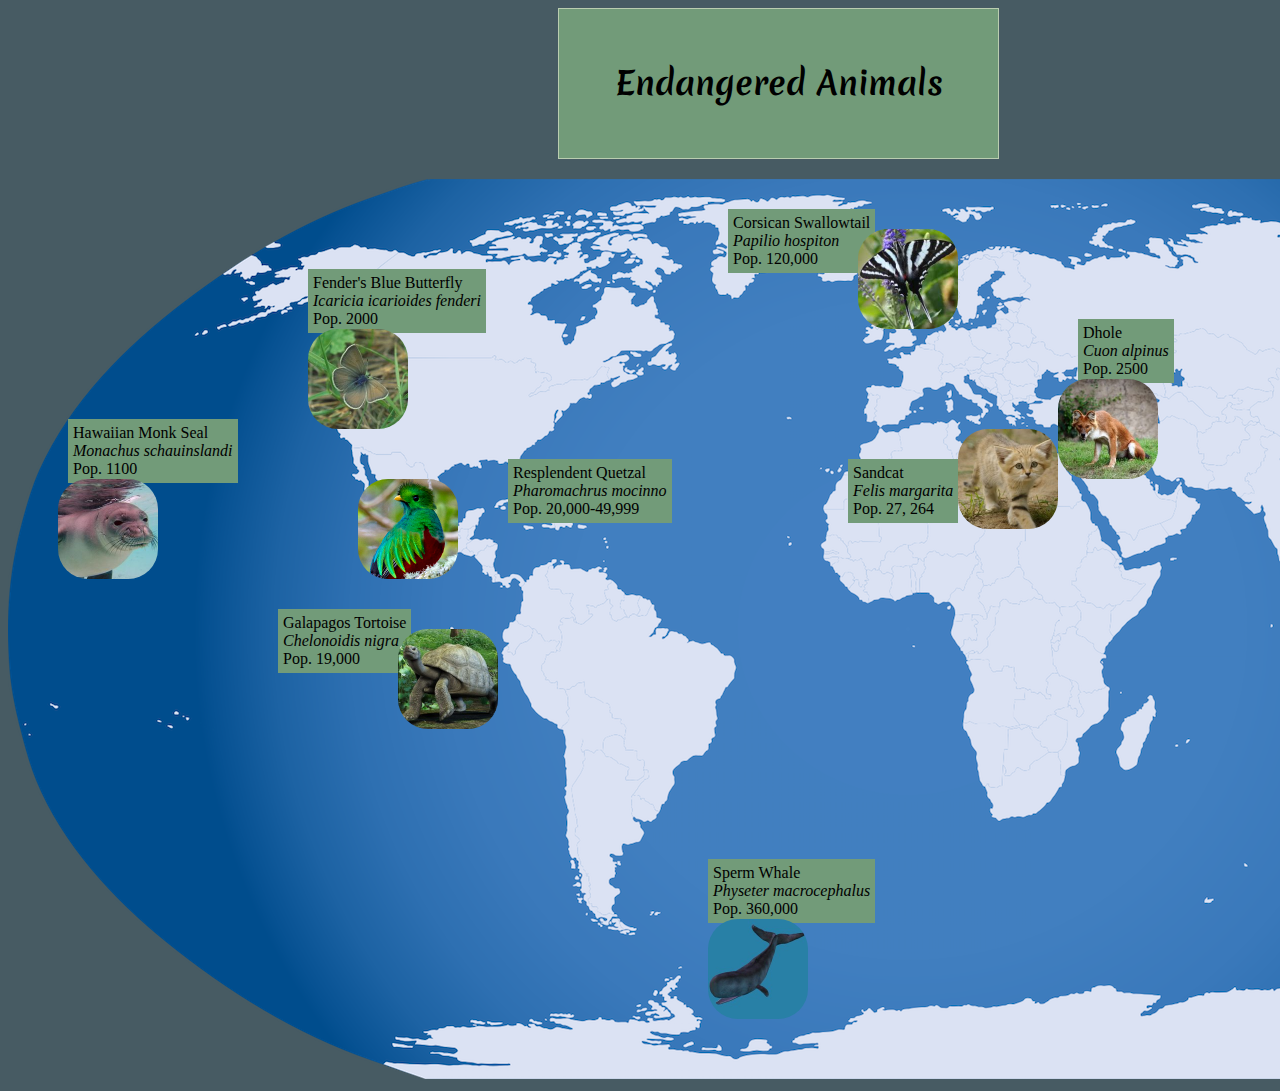
<file: endangered-species/index.html>
<!DOCTYPE html>
<html>
  <head>
    <link href="https://fonts.googleapis.com/css?family=Merienda" rel="stylesheet">
    <link rel="stylesheet" href="css/styles.css" media="screen" title="no title" charset="utf-8">
    <meta charset="utf-8">
    <title>Endangered Animals</title>
  </head>
  <body>
    <div id="nav">
      <h1>Endangered Animals</h1>
    </div>
    <div id="content">
      <!-- <img src="img/map.jpg" alt="map" /> -->
      <img src="img/mapv2.png" alt="map" />
    <div id="badges">

      <span id="cat-text">Sandcat<br> <em>Felis margarita</em> <br> Pop. 27, 264</span>
      <img src="img/af-sandcat.jpg-c200" alt="" id="sandcat" />
      <span id="whale-text">Sperm Whale<br> <em>Physeter macrocephalus</em> <br> Pop. 360,000</span>
      <img src="img/an-spermwhale.jpg" alt="" id="sperm-whale" />
      <span id="bear-text">Asian Black Bear<br> <em>Ursus thibetanus</em><br> Pop. 28,000</span>
      <img src="img/asianblackbear.jpg" alt="" id="bear" />
      <span id="bird-text">Resplendent Quetzal<br> <em>Pharomachrus mocinno </em><br> Pop. 20,000-49,999</span>
      <img src="img/ca-resbirdcenam.jpg" alt="" id="bird" />
      <span id="butterfly-text">Corsican Swallowtail<br> <em>Papilio hospiton</em><br> Pop. 120,000</span>
      <img src="img/eu-corsicaswallowtail.jpg" alt="" id="butterfly" />
      <span id="tortoise-text">Galapagos Tortoise<br> <em>Chelonoidis nigra</em><br> Pop. 19,000</span>
      <img src="img/galapagos-tortoise.jpg" alt="" id="tortoise" />
      <span id="seal-text">Hawaiian Monk Seal<br> <em>Monachus schauinslandi </em><br> Pop. 1100</span>
      <img src="img/hawaiimonkseal.jpg" alt="" id="seal" />
      <span id="fox-text">Dhole <br> <em>Cuon alpinus </em> <br>Pop. 2500</span>
      <img src="img/me-dhole.jpg-c200" alt="" id="fox" />
      <span id="butterfly2-text">Fender's Blue Butterfly <br> <em>Icaricia icarioides fenderi </em> <br> Pop. 2000</span>
      <img src="img/na-fender'sblue.jpg" alt="" id="butterfly2" />
      <span id="chipmunk-text">Numbat <br> <em> Myrmecobius fasciatus</em> <br> Pop. 45,001 </span>
      <img src="img/numbataussie.jpg" alt="" id="wombmonk" />
      <span id="fish-text">Rainbow Parrotfish <br> <em>Scarus guacamaia </em> <br> Pop. 98,765</span>
      <img src="img/oc-rainbow-parrotfish.jpg-c200" alt="" id="fish" />
    </div>
    </div>
  </body>
</html>
</file>
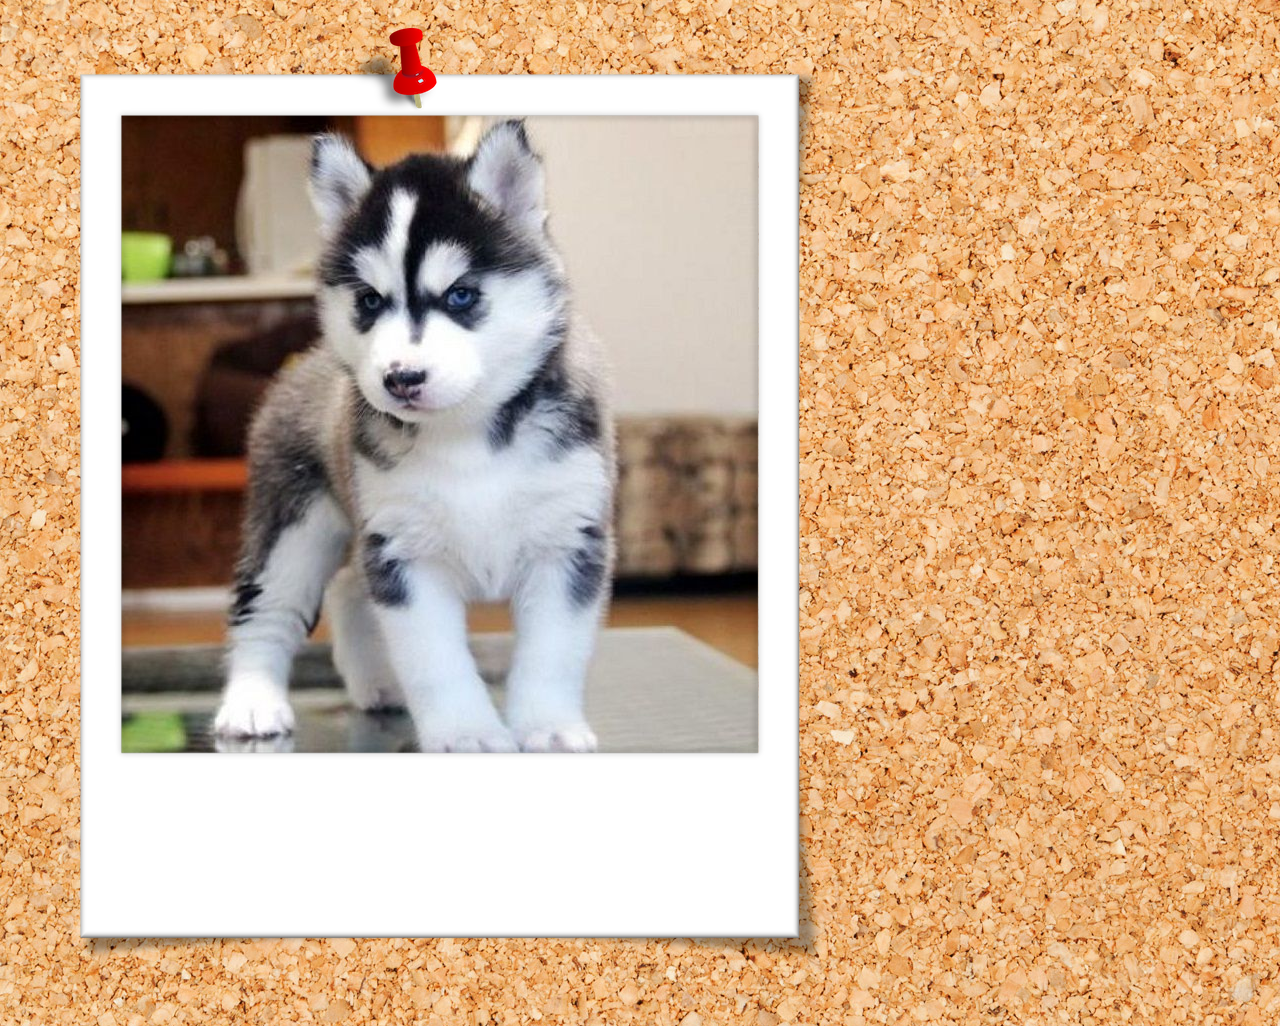
<file: pinboard/index.html>
<!DOCTYPE html>
<html>
  <head>
    <link rel="stylesheet" href="css/styles.css" media="screen" title="no title" charset="utf-8">
    <meta charset="utf-8">
    <title>PINBOARD!!!</title>
  </head>
  <body>
    <div id="container">
      <!-- <img id="polaroid" src="img/polaroid.png" /> -->
      <img id="picture" src="img/pup3.jpg" />
      <!-- <img id="pin" src="img/red-pin.png" /> -->
    </div>
  </body>
</html>
</file>
<file: endangered-species/css/styles.css>
body {
  background-color: #475B63;
}

#nav {
  margin-bottom: 20px;
  background-color: #729B79;
  border: solid 1px #BACDB0;
  display: block;
  margin-left: 550px;
  width: 30%;
  text-align: center;
  padding: 30px;
}

#nav h1 {
  font-family: 'Merienda', cursive;
  padding: 0;
}

#content {
  display: block;
  margin: auto;
  position: relative;
}

#sperm-whale {
  position: absolute;
  height: 100px;
  width: 100px;
  top: 740px;
  left: 700px;
}

#whale-text {
  position: absolute;
  top: 680px;
  left: 700px;
  background-color: #729B79;
  padding: 5px;
}

#bear {
  position: absolute;
  height: 100px;
  width: 100px;
  top: 150px;
  left: 1300px;
}

#bear-text{
  position: absolute;
  top: 90px;
  left: 1300px;
  background-color: #729B79;
  padding: 5px;
}

#bird {
  position: absolute;
  height: 100px;
  width: 100px;
  top: 300px;
  left: 350px;
}

#bird-text {
  position: absolute;
  top: 280px;
  left: 500px;
  background-color: #729B79;
  padding: 5px;
}

#butterfly {
  position: absolute;
  height: 100px;
  width: 100px;
  top: 50px;
  left: 850px;
}

#butterfly-text {
  position: absolute;
  top: 30px;
  left: 720px;
  background-color: #729B79;
  padding: 5px;
}

#tortoise {
  position: absolute;
  height: 100px;
  width: 100px;
  top: 450px;
  left: 390px;
}

#tortoise-text {
  position: absolute;
  top: 430px;
  left: 270px;
  background-color: #729B79;
  padding: 5px;
}

#seal {
  position: absolute;
  height: 100px;
  width: 100px;
  top: 300px;
  left: 50px;
}

#seal-text{
  position: absolute;
  top: 240px;
  left: 60px;
  background-color: #729B79;
  padding: 5px;
}

#sandcat {
  position: absolute;
  height: 100px;
  width: 100px;
  top: 250px;
  left: 950px;
}

#cat-text {
  position: absolute;
  top: 280px;
  left: 840px;
  background-color: #729B79;
  padding: 5px;
}


#fox {
  position: absolute;
  height: 100px;
  width: 100px;
  top: 200px;
  left: 1050px;
}

#fox-text {
  position: absolute;
  top: 140px;
  left: 1070px;
  background-color: #729B79;
  padding: 5px;
}

#butterfly2 {
  position: absolute;
  height: 100px;
  width: 100px;
  top: 150px;
  left: 300px;
}

#butterfly2-text {
  position: absolute;
  top: 90px;
  left: 300px;
  background-color: #729B79;
  padding: 5px;
}

#wombmonk {
  position: absolute;
  height: 100px;
  width: 100px;
  top: 550px;
  left: 1500px;
}

#chipmunk-text {
  position: absolute;
  top: 500px;
  left: 1400px;
  background-color: #729B79;
  padding: 5px;
}

#fish {
  position: absolute;
  height: 100px;
  width: 100px;
  top: 450px;
  left: 1650px;
}

#fish-text {
  position: absolute;
  top: 390px;
  left: 1650px;
  background-color: #729B79;
  padding: 5px;
}

#badges img {
  border-radius: 30%;
  -webkit-transition: all 1s ease;
   -moz-transition: all 1s ease;
     -o-transition: all 1s ease;
    -ms-transition: all 1s ease;
        transition: all .5s ease;
  /*-webkit-box-shadow: 10px 10px 38px 1px rgba(0,0,0,0.75);
  -moz-box-shadow: 10px 10px 38px 1px rgba(0,0,0,0.75);
  box-shadow: 10px 10px 38px 1px rgba(0,0,0,0.75);*/
}

#badges img:hover {
  border: solid 2px mintcream;
  filter: brightness(1.5);
  height: 150px;
  width: 150px;

}
</file>
<file: pinboard/css/styles.css>
body {
  background-image: url("../img/cork-board.jpg");
}

#container::before{
  content: url("../img/polaroid.png");
  position: absolute;
  top: -110px;
  left: -120px;
}

#container{
  position: relative;
  top: 100px;
  left: 100px;
}

#container::after{
  content: url("../img/red-pin.png");
  position: absolute;
  height: 90px;
  width: 88px;
  top: -80px;
  left: 240px;
}
</file>
